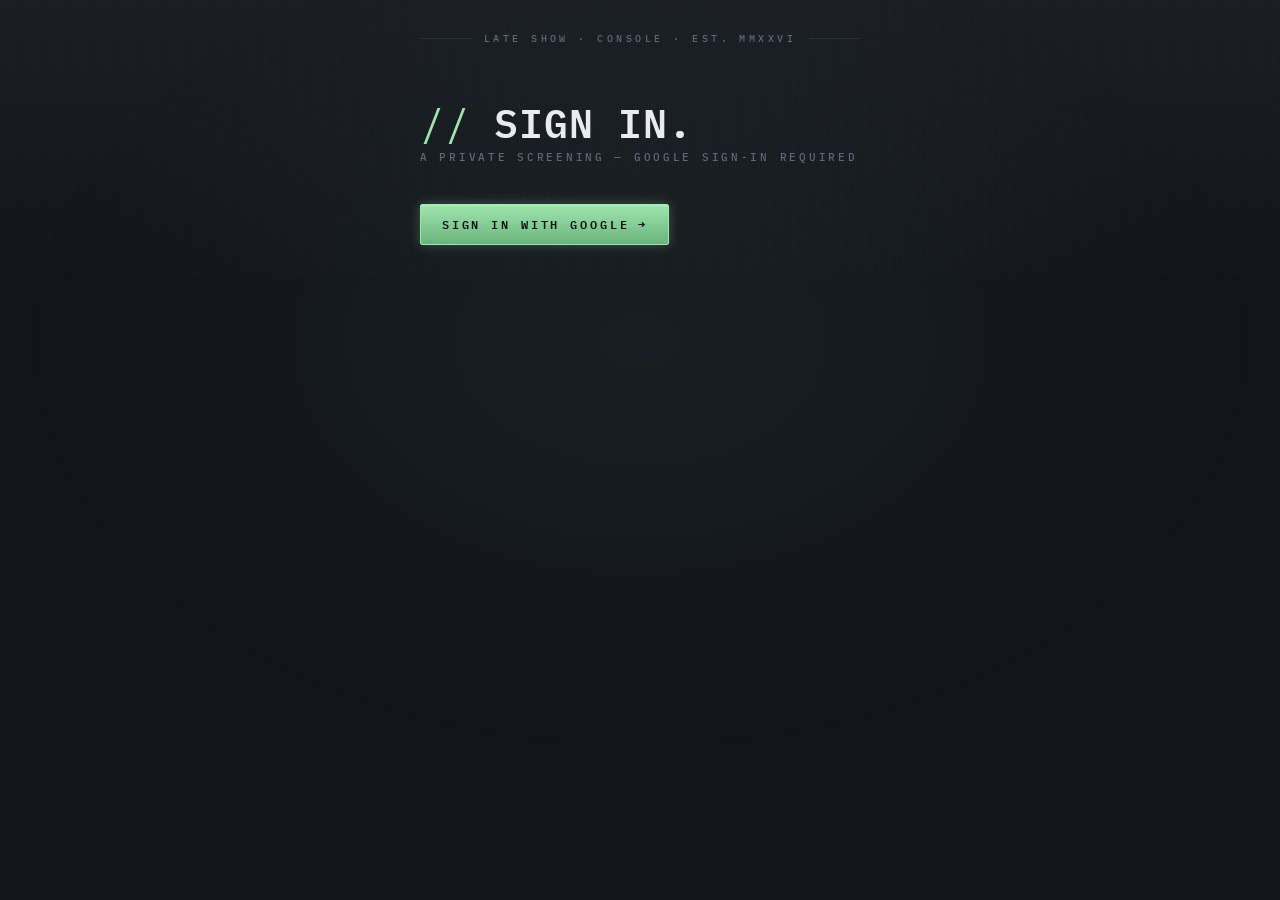
<file: web/login.html>
<!doctype html>
<html lang="en">
<head>
<meta charset="utf-8">
<meta name="viewport" content="width=device-width, initial-scale=1">
<title>Late Show · sign in</title>
<link rel="preconnect" href="https://fonts.googleapis.com">
<link rel="preconnect" href="https://fonts.gstatic.com" crossorigin>
<link href="https://fonts.googleapis.com/css2?family=IBM+Plex+Mono:wght@300;400;500;600&display=swap" rel="stylesheet">
<style>
  :root {
    color-scheme: dark;
    --ink:        #0f1217;
    --ink-2:      #1a1e24;
    --ink-3:      #11141a;
    --paper:      #e8ecf2;
    --paper-mute: #5e6878;
    --paper-dim:  #4a5260;
    --rule:       #2a323e;
    --rule-hi:    #3a424e;
    --signal:     #9fe6ad;
    --mono: "IBM Plex Mono", ui-monospace, "SF Mono", Menlo, monospace;
  }
  * { box-sizing: border-box; }
  html, body { margin: 0; min-height: 100%; background: var(--ink-3); color: var(--paper); }
  body {
    font-family: var(--mono);
    display: grid;
    place-items: center;
    padding: 2rem;
    overflow: hidden;
    background:
      repeating-linear-gradient(90deg, rgba(255,255,255,.01) 0 1px, transparent 1px 3px),
      linear-gradient(180deg, var(--ink-2) 0%, var(--ink-3) 100%);
  }
  /* Mint vignette so the panel sits in a soft pool of console light. */
  body::before {
    content: '';
    position: fixed; inset: 0;
    background: radial-gradient(900px 600px at 50% 38%, rgba(159,230,173,0.05), transparent 70%);
    pointer-events: none;
  }
  main {
    width: min(440px, 100%);
    position: relative;
    z-index: 1;
    animation: rise .9s cubic-bezier(.2,.7,.2,1) both;
  }
  @keyframes rise { from { opacity: 0; transform: translateY(12px); } to { opacity: 1; transform: none; } }

  .marquee {
    font-family: var(--mono);
    font-weight: 500;
    font-size: .62rem;
    letter-spacing: .35em;
    color: var(--paper-mute);
    text-transform: uppercase;
    display: flex;
    align-items: center;
    gap: .8rem;
    margin-bottom: 3.5rem;
  }
  .marquee::before, .marquee::after {
    content: '';
    flex: 1; height: 1px;
    background: var(--rule);
  }

  h1 {
    margin: 0 0 .35rem;
    font-family: var(--mono);
    font-weight: 600;
    font-size: clamp(1.8rem, 5vw, 2.5rem);
    line-height: 1.05;
    letter-spacing: .02em;
    color: var(--paper);
    text-transform: uppercase;
  }
  h1::before { content: '// '; color: var(--signal); font-weight: 400; }
  .sub {
    font-family: var(--mono);
    font-weight: 500;
    font-size: .68rem;
    letter-spacing: .25em;
    text-transform: uppercase;
    color: var(--paper-mute);
    margin: 0 0 2.5rem;
  }

  form { margin: 0; }
  .field {
    position: relative;
    display: flex;
    align-items: center;
    gap: .7rem;
    background: var(--ink);
    border: 1px solid var(--rule);
    border-radius: 2px;
    padding: .75rem 1rem;
    box-shadow: inset 0 0 14px rgba(0,0,0,.45);
    transition: border-color .25s ease, box-shadow .25s ease;
  }
  .field:focus-within {
    border-color: var(--signal);
    box-shadow: inset 0 0 14px rgba(0,0,0,.45), 0 0 12px rgba(159,230,173,.25);
  }
  .field::before {
    content: '$';
    font-family: var(--mono);
    color: var(--signal);
    font-size: .9rem;
    font-weight: 500;
  }
  input[type="text"], input[type="password"] {
    flex: 1;
    background: transparent;
    border: 0;
    outline: 0;
    color: var(--paper);
    font-family: var(--mono);
    font-size: .95rem;
    letter-spacing: .12em;
    padding: 0;
    caret-color: var(--signal);
  }
  input::placeholder {
    color: var(--paper-mute);
    letter-spacing: .18em;
    text-transform: lowercase;
    opacity: .55;
  }
  .field + .field { margin-top: .5rem; }

  .row {
    margin-top: 1.6rem;
    display: flex;
    align-items: center;
    justify-content: space-between;
    gap: 1rem;
  }
  .hint {
    font-family: var(--mono);
    font-weight: 500;
    font-size: .62rem;
    letter-spacing: .22em;
    text-transform: uppercase;
    color: var(--paper-mute);
  }
  button {
    background: linear-gradient(180deg, #9fe6ad 0%, #6ab37d 100%);
    border: 1px solid var(--signal);
    color: var(--ink);
    font-family: var(--mono);
    font-weight: 600;
    font-size: .72rem;
    letter-spacing: .25em;
    text-transform: uppercase;
    cursor: pointer;
    padding: .6rem 1.3rem;
    border-radius: 2px;
    transition: all .2s ease;
    box-shadow: 0 0 12px rgba(159,230,173,.3), inset 0 1px 0 rgba(255,255,255,.2);
    display: inline-flex;
    align-items: center;
    gap: .5rem;
  }
  button:hover {
    background: linear-gradient(180deg, #b8efc4 0%, #7ec491 100%);
    box-shadow: 0 0 18px rgba(159,230,173,.55), inset 0 1px 0 rgba(255,255,255,.25);
  }
  button .arrow {
    display: inline-block;
    transition: transform .25s cubic-bezier(.2,.7,.2,1);
  }
  button:hover .arrow { transform: translateX(.35rem); }
</style>
</head>
<body>
<main>
  <div class="marquee">Late Show · Console · Est. MMXXVI</div>
  <h1>Sign in.</h1>
  <p class="sub">a private screening — google sign-in required</p>
  <p id="denied" class="sub" hidden style="color:#f0a830">that account isn't on the guest list.</p>
  <form method="post" action="/oauth/start">
    <div class="row" style="justify-content:flex-start">
      <button type="submit">Sign in with Google <span class="arrow">→</span></button>
    </div>
  </form>
</main>
<script>
  if (location.search.indexOf('error=denied') >= 0) document.getElementById('denied').hidden = false;
</script>
</body>
</html>
</file>
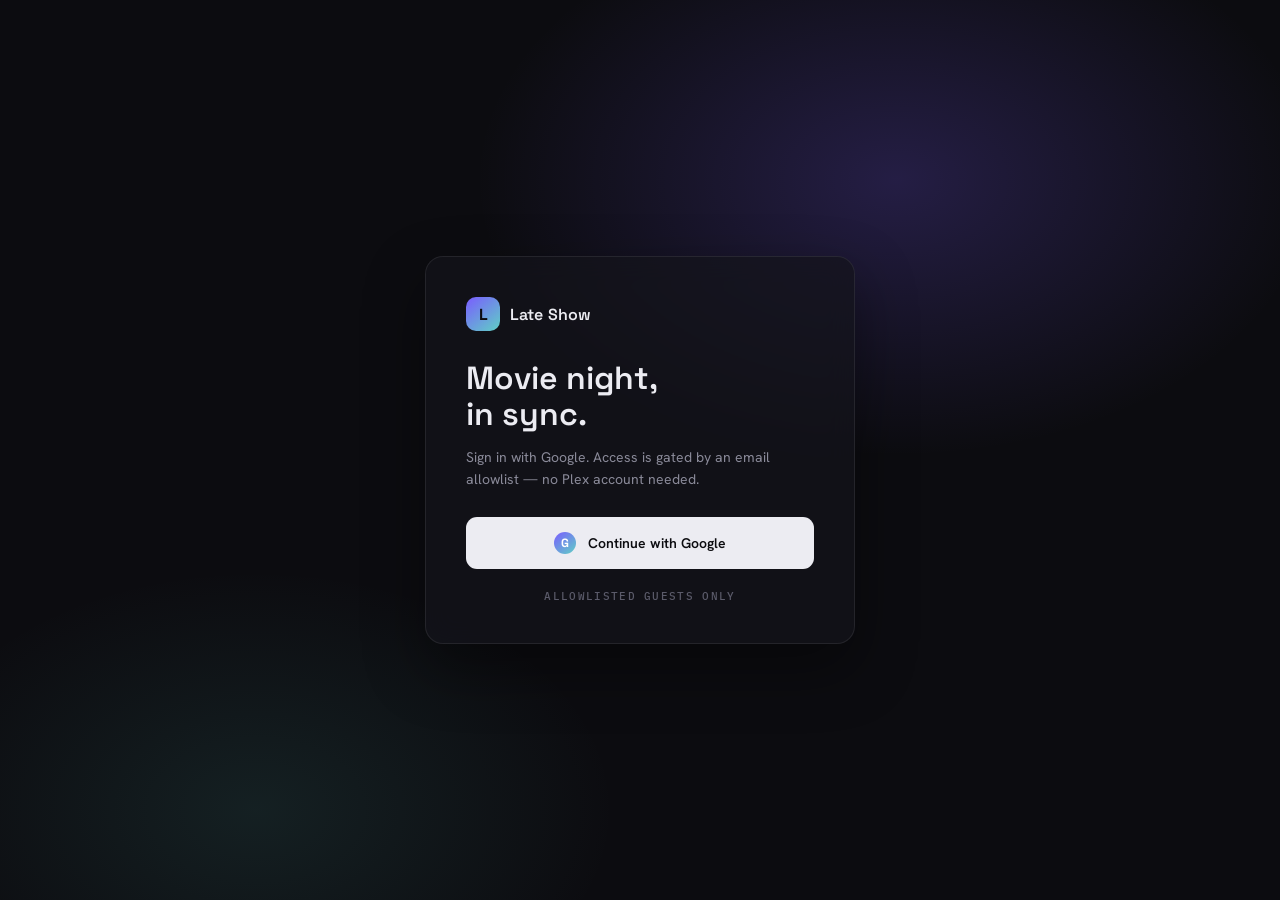
<file: cmd/plexwatchparty/web/login.html>
<!doctype html>
<html lang="en">
<head>
<meta charset="utf-8">
<meta name="viewport" content="width=device-width, initial-scale=1">
<title>Late Show · sign in</title>
<link rel="preconnect" href="https://fonts.googleapis.com">
<link rel="preconnect" href="https://fonts.gstatic.com" crossorigin>
<link href="https://fonts.googleapis.com/css2?family=Space+Grotesk:wght@400;500;600;700&family=Hanken+Grotesk:wght@400;500;600;700&family=IBM+Plex+Mono:wght@400;500;600&display=swap" rel="stylesheet">
<style>
  :root {
    color-scheme: dark;
    --bg:         #08080b;
    --surface:    #0c0c10;
    --ink:        #ECECF2;
    --ink-mute:   #8a8a99;
    --ink-faint:  #5b5b6a;
    --accent:     #7a5cff;
    --accent-lt:  #9a7bff;
    --lilac:      #b9a6ff;
    --teal:       #5fd0c5;
    --warn:       #ff9a7a;
    --hairline:   rgba(255,255,255,.08);
    --display: "Space Grotesk", system-ui, sans-serif;
    --body:    "Hanken Grotesk", system-ui, sans-serif;
    --mono:    "IBM Plex Mono", ui-monospace, "SF Mono", Menlo, monospace;
  }
  * { box-sizing: border-box; }
  html, body { margin: 0; min-height: 100%; background: var(--surface); color: var(--ink); }
  body {
    font-family: var(--body);
    display: grid;
    place-items: center;
    min-height: 100vh;
    padding: 2rem;
    /* Two radial glows: violet top-right, faint teal bottom-left. */
    background:
      radial-gradient(700px 460px at 70% 20%, rgba(123,92,255,.22), transparent 60%),
      radial-gradient(600px 400px at 20% 90%, rgba(95,208,197,.1), transparent 60%),
      var(--surface);
  }
  main {
    width: min(430px, 100%);
    position: relative;
    z-index: 1;
    padding: 40px;
    border-radius: 18px;
    background: rgba(21,21,28,.7);
    border: 1px solid var(--hairline);
    backdrop-filter: blur(14px);
    -webkit-backdrop-filter: blur(14px);
    box-shadow: 0 24px 60px rgba(0,0,0,.4);
    animation: rise .9s cubic-bezier(.2,.7,.2,1) both;
  }
  @keyframes rise { from { opacity: 0; transform: translateY(12px); } to { opacity: 1; transform: none; } }

  .brand {
    display: flex;
    align-items: center;
    gap: 10px;
    margin-bottom: 30px;
  }
  .brand .mark {
    width: 34px; height: 34px;
    border-radius: 10px;
    background: linear-gradient(140deg, var(--accent), var(--teal));
    display: grid; place-items: center;
    color: var(--surface);
    font: 700 16px var(--display);
  }
  .brand .name {
    font: 600 16px var(--display);
    color: var(--ink);
    letter-spacing: .01em;
  }

  h1 {
    margin: 0;
    font: 600 32px/1.1 var(--display);
    color: var(--ink);
  }
  .sub {
    font: 400 14px/1.6 var(--body);
    color: var(--ink-mute);
    margin: 14px 0 0;
  }
  /* Denied notice — toggled by the inline script on ?error=denied. */
  #denied {
    color: var(--warn);
    font: 500 13px/1.5 var(--body);
    margin: 14px 0 0;
  }

  form { margin: 0; }
  button {
    margin-top: 26px;
    width: 100%;
    display: inline-flex;
    align-items: center;
    justify-content: center;
    gap: 12px;
    background: var(--ink);
    color: var(--surface);
    border: none;
    border-radius: 11px;
    padding: 15px;
    font: 600 14px var(--body);
    cursor: pointer;
    transition: transform .15s ease, box-shadow .15s ease, filter .15s ease;
  }
  button:hover { filter: brightness(1.05); box-shadow: 0 8px 22px rgba(0,0,0,.35); }
  button:active { transform: translateY(1px); }
  button:focus-visible { outline: 2px solid var(--accent); outline-offset: 3px; }
  button .g {
    width: 22px; height: 22px;
    border-radius: 50%;
    background: linear-gradient(140deg, var(--accent), var(--teal));
    color: #fff;
    display: grid; place-items: center;
    font: 700 12px var(--display);
  }

  .footnote {
    margin-top: 20px;
    text-align: center;
    font: 500 11px var(--mono);
    letter-spacing: .12em;
    color: var(--ink-faint);
  }
</style>
</head>
<body>
<main>
  <div class="brand">
    <span class="mark">L</span>
    <span class="name">Late Show</span>
  </div>
  <h1>Movie night,<br>in sync.</h1>
  <p class="sub">Sign in with Google. Access is gated by an email allowlist — no Plex account needed.</p>
  <p id="denied" hidden>That account isn't on the guest list.</p>
  <form method="post" action="/oauth/start">
    <button type="submit"><span class="g">G</span> Continue with Google</button>
  </form>
  <div class="footnote">ALLOWLISTED GUESTS ONLY</div>
</main>
<script>
  if (location.search.indexOf('error=denied') >= 0) document.getElementById('denied').hidden = false;
</script>
</body>
</html>
</file>
